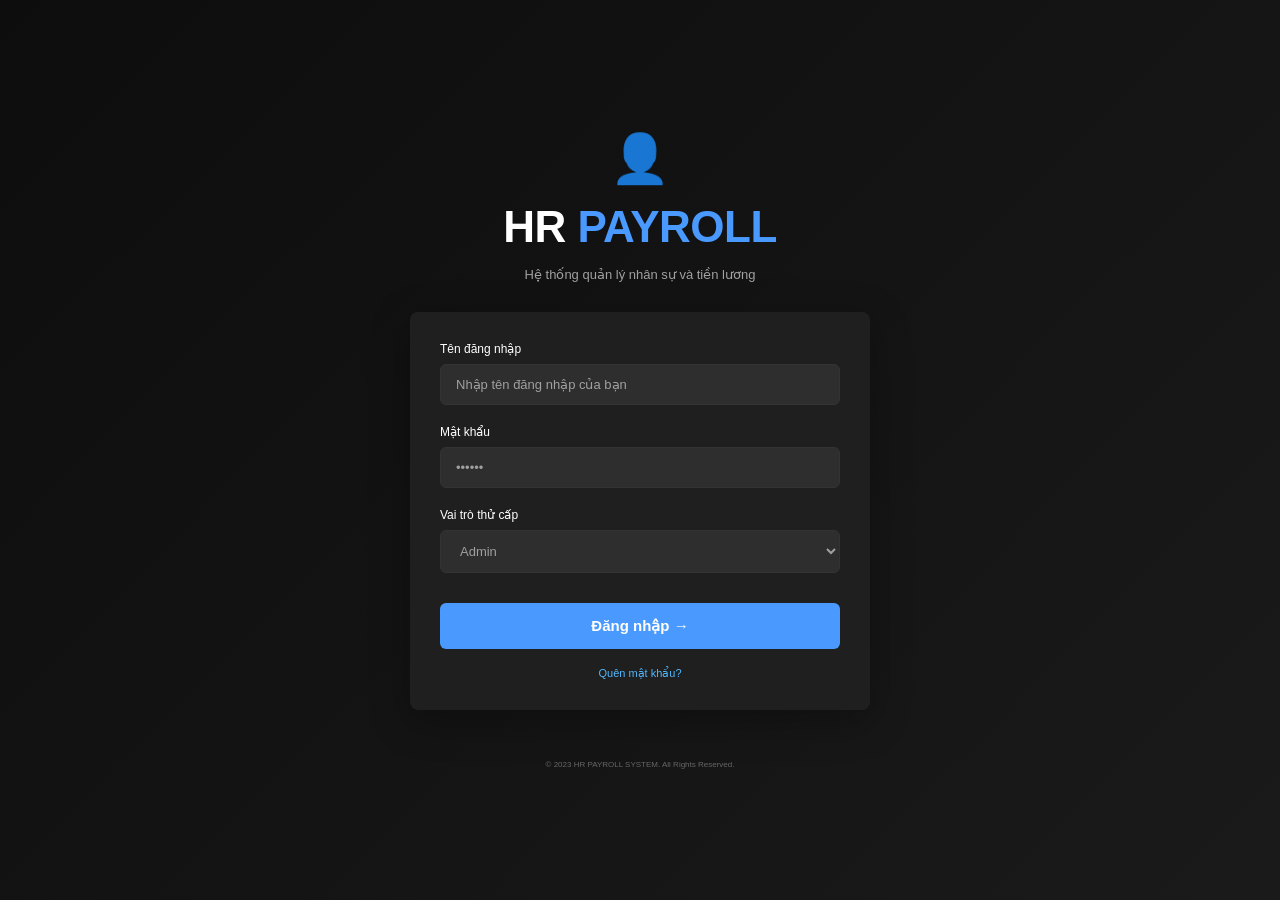
<file: web-frontend/index.html>
<!DOCTYPE html>
<html lang="vi">
<head>
    <meta charset="UTF-8">
    <meta name="viewport" content="width=device-width, initial-scale=1.0">
    <title>HR PAYROLL - Hệ thống Quản lý Lương Nhân sự</title>
    <link rel="stylesheet" href="css/style.css">
</head>
<body class="login-page">
    <div class="login-container">
        <!-- Header Section -->
        <div class="login-header">
            <div class="user-icon">👤</div>
            <h1 class="login-title">HR <span class="highlight">PAYROLL</span></h1>
            <p class="login-subtitle">Hệ thống quản lý nhân sự và tiền lương</p>
        </div>

        <!-- Login Form -->
        <div class="login-form-container">
            <form id="loginForm" class="login-form">
                <!-- Username -->
                <div class="form-group">
                    <label for="username">Tên đăng nhập</label>
                    <input 
                        type="text" 
                        id="username" 
                        name="username" 
                        placeholder="Nhập tên đăng nhập của bạn"
                        required
                    >
                </div>

                <!-- Password -->
                <div class="form-group">
                    <label for="password">Mật khẩu</label>
                    <input 
                        type="password" 
                        id="password" 
                        name="password" 
                        placeholder="••••••"
                        required
                    >
                </div>

                <!-- Role -->
                <div class="form-group">
                    <label for="role">Vai trò thử cấp</label>
                    <select id="role" name="role" required>
                        <option value="admin">Admin</option>
                        <option value="ketoan">Kế toán</option>
                        <option value="nhanvien">Nhân viên</option>
                    </select>
                </div>

                <!-- Submit Button -->
                <button type="submit" class="btn btn-primary btn-login">
                    Đăng nhập →
                </button>
            </form>

            <!-- Forgot Password Link -->
            <div class="login-footer">
                <a href="#" class="forgot-password">Quên mật khẩu?</a>
            </div>
        </div>

        <!-- Copyright -->
        <div class="copyright">
            © 2023 HR PAYROLL SYSTEM. All Rights Reserved.
        </div>
    </div>

    <!-- Message Modal -->
    <div id="messageModal" class="modal">
        <div class="modal-content">
            <div class="modal-header">
                <h2 id="modalTitle">Thông báo</h2>
                <button class="modal-close" onclick="closeModal()">&times;</button>
            </div>
            <div class="modal-body">
                <p id="modalMessage"></p>
            </div>
            <div class="modal-footer">
                <button class="btn btn-primary" onclick="closeModal()">OK</button>
            </div>
        </div>
    </div>

    <!-- Loading Spinner -->
    <div id="loadingSpinner" class="loading-spinner">
        <div class="spinner"></div>
        <p>Đang đăng nhập...</p>
    </div>

    <script src="js/config.js"></script>
    <script src="js/api-client.js"></script>
    <script src="js/login.js"></script>
</body>
</html>
</file>
<file: web-frontend/css/style.css>
/* ===== GLOBAL STYLES ===== */
* {
    margin: 0;
    padding: 0;
    box-sizing: border-box;
}

:root {
    --color-bg-dark: #0d0d0d;
    --color-bg-darker: #1a1a1a;
    --color-bg-card: #1f1f1f;
    --color-input-bg: #2e2e2e;
    --color-primary: #4a99ff;
    --color-primary-light: #50b8ff;
    --color-text: #ffffff;
    --color-text-secondary: #a0a0a0;
    --color-text-muted: #666666;
    --color-border: #333333;
    --color-error: #ff4444;
    --color-success: #44aa44;
    --color-warning: #ffaa44;
    --font-family: -apple-system, BlinkMacSystemFont, 'Segoe UI', Roboto, Oxygen, Ubuntu, Cantarell, sans-serif;
    --border-radius: 8px;
    --transition: all 0.3s ease;
}

html, body {
    width: 100%;
    height: 100%;
    background-color: var(--color-bg-dark);
    color: var(--color-text);
    font-family: var(--font-family);
    font-size: 14px;
}

/* ===== LOGIN PAGE ===== */
.login-page {
    display: flex;
    align-items: center;
    justify-content: center;
    min-height: 100vh;
    background: linear-gradient(135deg, #0d0d0d 0%, #1a1a1a 100%);
}

.login-container {
    width: 100%;
    max-width: 500px;
    padding: 40px 20px;
    display: flex;
    flex-direction: column;
    align-items: center;
    gap: 30px;
}

.login-header {
    text-align: center;
    display: flex;
    flex-direction: column;
    align-items: center;
    gap: 15px;
}

.user-icon {
    font-size: 48px;
    color: var(--color-primary-light);
}

.login-title {
    font-size: 44px;
    font-weight: 700;
    letter-spacing: -0.5px;
}

.login-title .highlight {
    color: var(--color-primary);
}

.login-subtitle {
    font-size: 13px;
    color: var(--color-text-secondary);
}

.login-form-container {
    width: 100%;
    background-color: var(--color-bg-card);
    border-radius: var(--border-radius);
    padding: 30px;
    box-shadow: 0 10px 40px rgba(0, 0, 0, 0.3);
}

.login-form {
    display: flex;
    flex-direction: column;
    gap: 20px;
}

.form-group {
    display: flex;
    flex-direction: column;
    gap: 8px;
}

.form-group label {
    font-size: 12px;
    font-weight: 500;
    color: var(--color-text);
}

.form-group input,
.form-group select {
    background-color: var(--color-input-bg);
    border: 1px solid var(--color-border);
    border-radius: 6px;
    padding: 12px 15px;
    color: var(--color-text);
    font-size: 13px;
    transition: var(--transition);
}

.form-group input::placeholder,
.form-group select {
    color: var(--color-text-secondary);
}

.form-group input:focus,
.form-group select:focus {
    outline: none;
    border-color: var(--color-primary);
    box-shadow: 0 0 0 3px rgba(74, 153, 255, 0.1);
}

.btn {
    padding: 12px 20px;
    border: none;
    border-radius: 6px;
    font-size: 14px;
    font-weight: 600;
    cursor: pointer;
    transition: var(--transition);
    font-family: var(--font-family);
}

.btn-primary {
    background-color: var(--color-primary);
    color: white;
}

.btn-primary:hover {
    background-color: #3a89ff;
    transform: translateY(-2px);
    box-shadow: 0 4px 12px rgba(74, 153, 255, 0.3);
}

.btn-primary:active {
    transform: translateY(0);
}

.btn-login {
    width: 100%;
    padding: 14px;
    font-size: 15px;
    margin-top: 10px;
}

.login-footer {
    text-align: center;
    margin-top: 15px;
}

.forgot-password {
    color: var(--color-primary-light);
    text-decoration: none;
    font-size: 11px;
    transition: var(--transition);
}

.forgot-password:hover {
    color: var(--color-primary);
    text-decoration: underline;
}

.copyright {
    font-size: 8px;
    color: var(--color-text-muted);
    text-align: center;
    margin-top: 20px;
}

/* ===== DASHBOARD PAGE ===== */
.dashboard-page {
    display: flex;
    flex-direction: column;
    height: 100vh;
}

.navbar {
    background-color: var(--color-bg-card);
    border-bottom: 1px solid var(--color-border);
    padding: 15px 30px;
    display: flex;
    justify-content: space-between;
    align-items: center;
    box-shadow: 0 2px 8px rgba(0, 0, 0, 0.2);
}

.navbar-brand h1 {
    font-size: 22px;
    font-weight: 700;
}

.navbar-user {
    display: flex;
    align-items: center;
    gap: 20px;
}

.user-name {
    font-weight: 600;
    font-size: 14px;
}

.user-role {
    font-size: 12px;
    color: var(--color-text-secondary);
    background-color: var(--color-input-bg);
    padding: 4px 12px;
    border-radius: 20px;
}

.btn-logout {
    background-color: var(--color-error);
    color: white;
    padding: 8px 16px;
    font-size: 12px;
}

.btn-logout:hover {
    background-color: #ff2222;
}

.dashboard-container {
    display: flex;
    flex: 1;
    overflow: hidden;
}

.sidebar {
    width: 250px;
    background-color: var(--color-bg-card);
    border-right: 1px solid var(--color-border);
    overflow-y: auto;
    padding: 20px 0;
}

.menu-items {
    list-style: none;
}

.menu-item {
    padding: 0;
}

.menu-link {
    display: flex;
    align-items: center;
    padding: 12px 20px;
    color: var(--color-text-secondary);
    text-decoration: none;
    font-size: 14px;
    transition: var(--transition);
    border-left: 3px solid transparent;
    cursor: pointer;
}

.menu-link:hover {
    background-color: rgba(74, 153, 255, 0.1);
    color: var(--color-primary-light);
    border-left-color: var(--color-primary);
}

.menu-link.active {
    background-color: rgba(74, 153, 255, 0.15);
    color: var(--color-primary);
    border-left-color: var(--color-primary);
    font-weight: 600;
}

.main-content {
    flex: 1;
    overflow-y: auto;
    padding: 30px;
    background-color: var(--color-bg-dark);
}

.welcome-section {
    margin-bottom: 40px;
}

.welcome-section h2 {
    font-size: 28px;
    margin-bottom: 8px;
}

.welcome-section p {
    color: var(--color-text-secondary);
    font-size: 14px;
}

.quick-stats {
    display: grid;
    grid-template-columns: repeat(auto-fit, minmax(250px, 1fr));
    gap: 20px;
    margin-bottom: 40px;
}

.stat-card {
    background-color: var(--color-bg-card);
    border-radius: var(--border-radius);
    padding: 20px;
    border: 1px solid var(--color-border);
}

.stat-card h3 {
    font-size: 12px;
    color: var(--color-text-secondary);
    margin-bottom: 12px;
    text-transform: uppercase;
    letter-spacing: 0.5px;
}

.stat-number {
    font-size: 24px;
    font-weight: 700;
    color: var(--color-primary);
}

.content-section {
    background-color: var(--color-bg-card);
    border-radius: var(--border-radius);
    padding: 25px;
    border: 1px solid var(--color-border);
}

.content-section h2 {
    margin-bottom: 20px;
    font-size: 20px;
}

.table-controls {
    display: flex;
    gap: 15px;
    margin-bottom: 20px;
    flex-wrap: wrap;
}

.search-box {
    flex: 1;
    min-width: 200px;
    padding: 10px 15px;
    background-color: var(--color-input-bg);
    border: 1px solid var(--color-border);
    border-radius: 6px;
    color: var(--color-text);
    font-size: 13px;
}

.search-box:focus {
    outline: none;
    border-color: var(--color-primary);
}

.data-table {
    width: 100%;
    border-collapse: collapse;
    margin-top: 15px;
}

.data-table thead {
    background-color: var(--color-input-bg);
}

.data-table th {
    padding: 12px 15px;
    text-align: left;
    font-weight: 600;
    font-size: 12px;
    color: var(--color-text-secondary);
    text-transform: uppercase;
    letter-spacing: 0.5px;
    border-bottom: 1px solid var(--color-border);
}

.data-table td {
    padding: 12px 15px;
    border-bottom: 1px solid var(--color-border);
    font-size: 13px;
}

.data-table tbody tr:hover {
    background-color: rgba(74, 153, 255, 0.05);
}

.btn-secondary {
    background-color: var(--color-input-bg);
    color: var(--color-text);
    border: 1px solid var(--color-border);
}

.btn-secondary:hover {
    background-color: rgba(74, 153, 255, 0.1);
    border-color: var(--color-primary);
}

/* ===== MODAL ===== */
.modal {
    display: none;
    position: fixed;
    top: 0;
    left: 0;
    right: 0;
    bottom: 0;
    background-color: rgba(0, 0, 0, 0.5);
    z-index: 1000;
    justify-content: center;
    align-items: center;
}

.modal.active {
    display: flex;
}

.modal-content {
    background-color: var(--color-bg-card);
    border-radius: var(--border-radius);
    max-width: 500px;
    width: 90%;
    box-shadow: 0 10px 40px rgba(0, 0, 0, 0.3);
    overflow: hidden;
}

.modal-header {
    padding: 20px;
    border-bottom: 1px solid var(--color-border);
    display: flex;
    justify-content: space-between;
    align-items: center;
}

.modal-header h2 {
    font-size: 18px;
}

.modal-close {
    background: none;
    border: none;
    color: var(--color-text-secondary);
    font-size: 24px;
    cursor: pointer;
    transition: var(--transition);
}

.modal-close:hover {
    color: var(--color-text);
}

.modal-body {
    padding: 20px;
    max-height: 60vh;
    overflow-y: auto;
}

.modal-body p {
    margin-bottom: 10px;
    line-height: 1.6;
}

.modal-footer {
    padding: 15px 20px;
    border-top: 1px solid var(--color-border);
    display: flex;
    gap: 10px;
    justify-content: flex-end;
}

/* ===== LOADING SPINNER ===== */
.loading-spinner {
    display: none;
    position: fixed;
    top: 0;
    left: 0;
    right: 0;
    bottom: 0;
    background-color: rgba(0, 0, 0, 0.7);
    z-index: 2000;
    justify-content: center;
    align-items: center;
    flex-direction: column;
    gap: 15px;
}

.loading-spinner.active {
    display: flex;
}

.spinner {
    width: 40px;
    height: 40px;
    border: 4px solid var(--color-border);
    border-top-color: var(--color-primary);
    border-radius: 50%;
    animation: spin 0.8s linear infinite;
}

@keyframes spin {
    to { transform: rotate(360deg); }
}

/* ===== RESPONSIVE ===== */
@media (max-width: 768px) {
    .dashboard-container {
        flex-direction: column;
    }

    .sidebar {
        width: 100%;
        border-right: none;
        border-bottom: 1px solid var(--color-border);
        max-height: 60px;
        display: flex;
    }

    .menu-items {
        display: flex;
        width: 100%;
        overflow-x: auto;
    }

    .menu-item {
        flex-shrink: 0;
    }

    .main-content {
        padding: 20px;
    }

    .quick-stats {
        grid-template-columns: 1fr;
    }

    .login-title {
        font-size: 32px;
    }

    .login-form-container {
        padding: 20px;
    }

    .table-controls {
        flex-direction: column;
    }

    .search-box {
        min-width: 100%;
    }
}

@media (max-width: 480px) {
    .login-container {
        padding: 20px;
    }

    .login-title {
        font-size: 28px;
    }

    .navbar {
        padding: 10px 15px;
        flex-direction: column;
        gap: 10px;
    }

    .navbar-user {
        width: 100%;
        justify-content: space-between;
    }

    .main-content {
        padding: 15px;
    }
}
/* ===== PAYROLL DETAILS ===== */
.payroll-details {
    display: flex;
    flex-direction: column;
    gap: 15px;
}

.payroll-details hr {
    border: none;
    border-top: 1px solid var(--color-border);
    margin: 5px 0;
}

.detail-table {
    width: 100%;
    border-collapse: collapse;
}

.detail-table td {
    padding: 10px 0;
    font-size: 14px;
    border-bottom: 1px dashed var(--color-border);
}

.detail-table tr:last-child td {
    border-bottom: none;
}

.detail-table .deduction td {
    color: var(--color-warning);
}

.detail-table .total td {
    border-top: 2px solid var(--color-primary);
    padding-top: 15px;
    font-size: 16px;
    color: var(--color-primary-light);
}

.payroll-details .note {
    background-color: var(--color-input-bg);
    padding: 12px;
    border-radius: 6px;
    font-size: 12px;
    color: var(--color-text-secondary);
    font-style: italic;
    margin-top: 10px;
}
</file>
